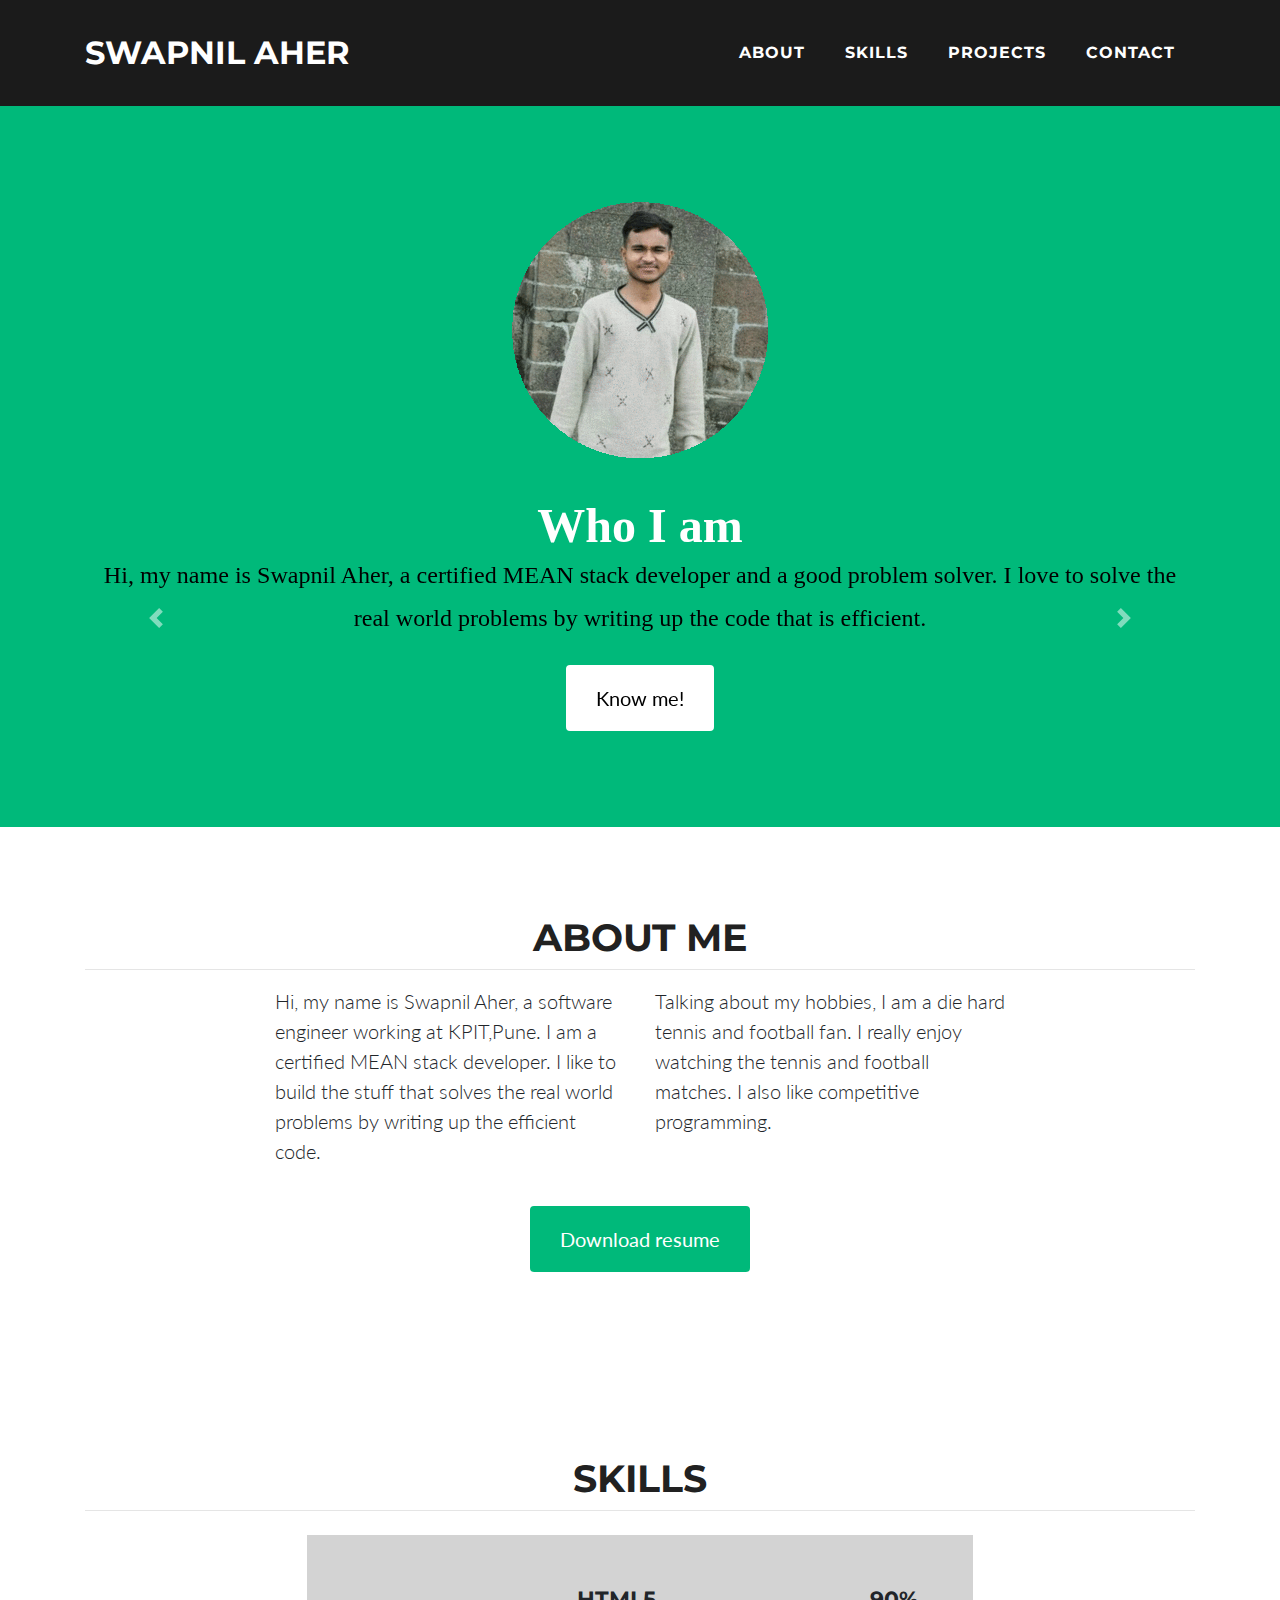
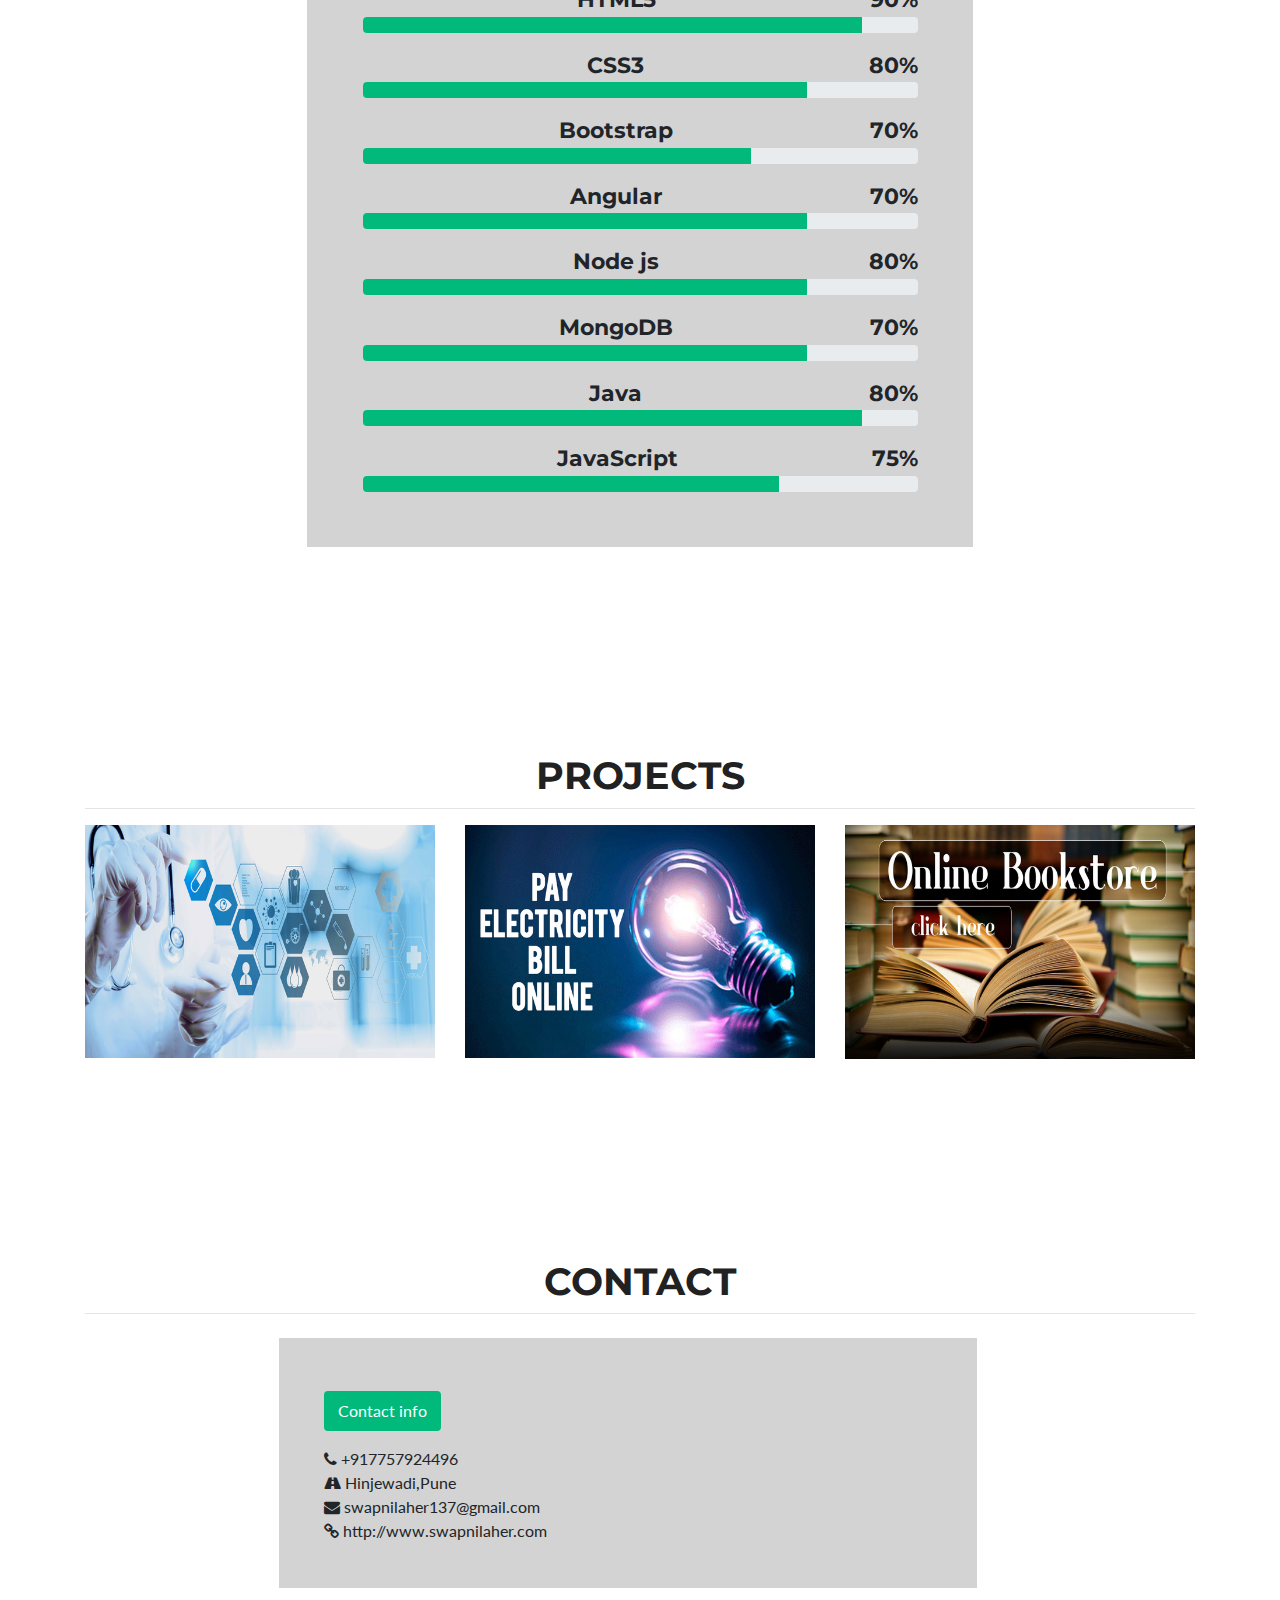
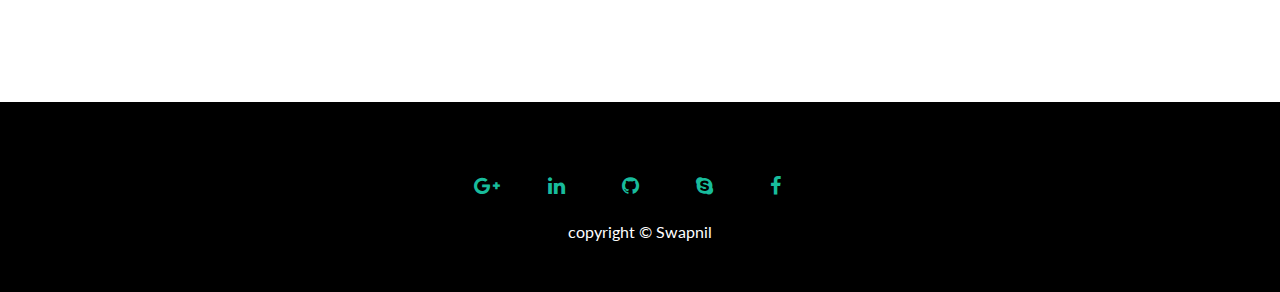
<file: index.html>
<!DOCTYPE html>
<html lang="en">
   <head>
      <meta charset="utf-8">
      <meta name="viewport" content="width=device-width, initial-scale=1">
      <title>Portfolio - Swapnil Aher</title>
      <!-- Bootstrap core CSS -->
      <link rel="stylesheet" href="https://maxcdn.bootstrapcdn.com/bootstrap/4.0.0/css/bootstrap.min.css">
      <!-- Custom fonts -->
      <link href="custom/font-awesome/css/font-awesome.min.css" rel="stylesheet" type="text/css">
      <link href="https://fonts.googleapis.com/css?family=Montserrat:400,700" rel="stylesheet" type="text/css">
      <link href="https://fonts.googleapis.com/css?family=Lato:400,700,400italic,700italic" rel="stylesheet" type="text/css">
      <!-- Plugin CSS -->
      <link href="custom/magnific-popup/magnific-popup.css" rel="stylesheet" type="text/css">
      <!-- Custom styles-->
      <link href="css/main.min.css" rel="stylesheet">
   </head>
   <body id="page-top">
      <!-- Navigation -->
      <nav class="navbar navbar-expand-lg bg-secondary fixed-top text-uppercase" id="mainNav">
         <div class="container">
            <a class="navbar-brand js-scroll-trigger" href="#page-top">Swapnil Aher</a>
            <button class="navbar-toggler navbar-toggler-right text-uppercase  text-white rounded" type="button" data-toggle="collapse" data-target="#navbarResponsive" aria-controls="navbarResponsive" aria-expanded="false" aria-label="Toggle navigation">
            Menu
            <i class="fa fa-bars"></i>
            </button>
            <div class="collapse navbar-collapse" id="navbarResponsive">
               <ul class="navbar-nav ml-auto">
                  <li class="nav-item mx-0 mx-lg-1">
                     <a class="nav-link py-3 px-0 px-lg-3 rounded js-scroll-trigger" href="#about">About</a>
                  </li>
                  <li class="nav-item mx-0 mx-lg-1">
                     <a class="nav-link py-3 px-0 px-lg-3 rounded js-scroll-trigger" href="#skills">Skills</a>
                  </li>
                  <li class="nav-item mx-0 mx-lg-1">
                     <a class="nav-link py-3 px-0 px-lg-3 rounded js-scroll-trigger" href="#project">Projects</a>
                  </li>
                  <li class="nav-item mx-0 mx-lg-1">
                     <a class="nav-link py-3 px-0 px-lg-3 rounded js-scroll-trigger" href="#contact">Contact</a>
                  </li>
               </ul>
            </div>
         </div>
      </nav>
      <!-- Header -->
      <header class="masthead bg-primary text-white text-center">
         <div class="container">
            <img class="img-fluid mb-5 d-block mx-auto" src="img/profile1.png" alt="">
            <!-- The slideshow -->
            <div id="demo" class="carousel slide" data-ride="carousel">
               <div class="carousel-inner">
                  <div class="carousel-item active">
                     <h1 class="head-text">Who I am</h1>
                     <p class="head-para">Hi, my name is Swapnil Aher, a certified MEAN stack developer and a good problem solver. I love to solve the real world problems by writing up the code that is efficient.</p>
                     <div class="text-center mt-4">
                        <a class="btn btn-xl btn-secondary " href="#about">
                        Know me!
                        </a>
                     </div>
                  </div>
                  <div class="carousel-item">
                     <h1 class="head-text">
                     What I do</h2>
                     <p class="head-para">I am a certified MEAN stack developer, I love to create the stuffs that solve the real world problems.</p>
                     <div class="text-center mt-4">
                        <a class="btn btn-xl btn-secondary" href="#skills">
                        My skills
                        </a>
                     </div>
                  </div>
                  <div class="carousel-item">
                     <h1 class="head-text">What I've done</h1>
                     <p class="head-para">Though there is pretty much to learn and explore for me in this domain, I already have a few works that I'd be happy to share with you.</p>
                     <div class="text-center mt-4">
                        <a class="btn btn-xl btn-secondary" href="#project">
                        Projects
                        </a>
                     </div>
                  </div>
               </div>
               <!-- Left and right controls -->
               <a class="carousel-control-prev" href="#demo" data-slide="prev">
               <span class="carousel-control-prev-icon"></span>
               </a>
               <a class="carousel-control-next" href="#demo" data-slide="next">
               <span class="carousel-control-next-icon"></span>
               </a>
            </div>
         </div>
      </header>
      <!-- About section-->
      <section class="about" id="about">
         <div class="container">
            <h1 class="text-center text-uppercase text-secondary mb-0">About me</h1>
            <hr>
            <div class="row">
               <div class="col-lg-4 ml-auto">
                  <p class="lead">Hi, my name is Swapnil Aher, a software engineer working at KPIT,Pune. I am a certified MEAN stack developer. I like to build the stuff that solves the real world problems by writing up the efficient code.</p>
               </div>
               <div class="col-lg-4 mr-auto">
                  <p class="lead">Talking about my hobbies, I am a die hard tennis and football fan. I really enjoy watching the tennis and football matches. I also like competitive programming.</p>
               </div>
            </div>
            <div class="text-center mt-4">
               <a class="btn btn-primary btn-xl" href="img/Swapnil_Aher_Resume.pdf">
               Download resume
               </a>
            </div>
         </div>
      </section>
      <!-- Skills Section -->
      <section id="skills" >
         <div class="container">
            <h1 class="text-center text-uppercase text-secondary mb-0">Skills</h1>
            <hr>
            <div class="skills-box  mt-4">
               <div class="row text-center">
                  <div class="col-lg-12 ml-auto">
                     <h2>HTML5<span style="float:right;">90%</span></h2>
                     <div class="progress">
                        <div class="progress-bar " role="progressbar" aria-valuenow="90" aria-valuemin="0" aria-valuemax="100" style="width:90%"></div>
                     </div>
                  </div>
               </div>
               <br>
               <div class="row text-center">
                  <div class="col-lg-12 ml-auto">
                     <h2>CSS3<span style="float:right;">80%</span></h2>
                     <div class="progress">
                        <div class="progress-bar" role="progressbar" aria-valuenow="80" aria-valuemin="0" aria-valuemax="100" style="width:80%"></div>
                     </div>
                  </div>
               </div>
               <br>
               
               
               <div class="row text-center">
                  <div class="col-lg-12 ml-auto">
                     <h2>Bootstrap<span style="float:right;">70%</span></h2>
                     <div class="progress">
                        <div class="progress-bar" role="progressbar" aria-valuenow="70" aria-valuemin="0" aria-valuemax="100" style="width:70%"></div>
                     </div>
                  </div>
               </div>
               <br>
               <div class="row text-center">
                  <div class="col-lg-12 ml-auto">
                     <h2>Angular<span style="float:right;">70%</span></h2>
                     <div class="progress">
                        <div class="progress-bar" role="progressbar" aria-valuenow="80" aria-valuemin="0" aria-valuemax="100" style="width:80%"></div>
                     </div>
                  </div>
               </div>
               <br>
               <div class="row text-center">
                  <div class="col-lg-12 ml-auto">
                     <h2>Node js<span style="float:right;">80%</span></h2>
                     <div class="progress">
                        <div class="progress-bar" role="progressbar" aria-valuenow="80" aria-valuemin="0" aria-valuemax="100" style="width:80%"></div>
                     </div>
                  </div>
               </div>
               <br>
               <div class="row text-center">
                  <div class="col-lg-12 ml-auto">
                     <h2>MongoDB<span style="float:right;">70%</span></h2>
                     <div class="progress">
                        <div class="progress-bar" role="progressbar" aria-valuenow="80" aria-valuemin="0" aria-valuemax="100" style="width:80%"></div>
                     </div>
                  </div>
               </div>
               <br>
               <div class="row text-center">
                  <div class="col-lg-12 ml-auto">
                     <h2>Java<span style="float:right;">80%</span></h2>
                     <div class="progress">
                        <div class="progress-bar" role="progressbar" aria-valuenow="90" aria-valuemin="0" aria-valuemax="100" style="width:90%"></div>
                     </div>
                  </div>
               </div>
               <br>
               <div class="row text-center">
                  <div class="col-lg-12 ml-auto">
                     <h2>JavaScript<span style="float:right;">75%</span></h2>
                     <div class="progress">
                        <div class="progress-bar" role="progressbar" aria-valuenow="75" aria-valuemin="0" aria-valuemax="100" style="width:75%"></div>
                     </div>
                  </div>
               </div>
            </div>
         </div>
      </section>
      <!-- Projects Section -->
      <section id="project">
         <div class="container">
            <h1 class="text-center text-uppercase text-secondary mb-0">Projects</h1>
            <hr>
            <div class="row">
               <div class="col-md-4 mb-3">
                  <div class="thumbnail">
                     <img src="img/hospital.png" alt="hospital" style="width:100%">
                     <div class="overlay">
                        <div class="text">Developed web application for Hospital Management system using e-Health card.It carries patient's health records.</div>
                     </div>
                  </div>
               </div>
               <div class="col-md-4 mb-3">
                  <div class="thumbnail">
                     <img src="img/bill.jpg" alt="electricity" style="width:100%">
                     <div class="overlay">
                        <div class="text">Created prepaid electricity billing meter.It replaces the conventional billing system and reduces energy theft. </div>
                     </div>
                  </div>
               </div>
               <div class="col-md-4 mb-3">
                  <div class="thumbnail">
                     <img src="img/bookstore.jpg" alt="books" style="width:100%">
                     <div class="overlay">
                        <div class="text">Developed wordpress based online bookstore application for students.Students could buy or sell their old books.</div>
                     </div>
                  </div>
               </div>
            </div>
         </div>
         </div>
         </div>
      </section>
      <!-- Contact Section -->
      <section id="contact-section" class="contact-section">
         <div class="container">
            <h1 class="text-center text-uppercase text-secondary mb-0">Contact</h1>
            <hr>
            <div class="col-lg-10 col-md-10 col-sm-12">
               <div class="contact-box  mt-4">
                  <button type="button" class="btn btn-primary mb-3 mt-2">Contact info</button>
                  <div class="c-info">
                     <span class="fa fa-phone"></span>
                     <span>+917757924496</span>
                  </div>
                  <div class="c-info">
                     <span class="fa fa-road"></span>
                     <span>Hinjewadi,Pune</span>
                  </div>
                  <div class="c-info">
                     <span class="fa fa-envelope"></span>
                     <span>swapnilaher137@gmail.com</span>
                  </div>
                  <div class="c-info">
                     <span class="fa fa-link"></span>
                     <span>http://www.swapnilaher.com</span>
                  </div>
               </div>
            </div>
         </div>
         </div>
         </div>
         </div> 
      </section>
      <!-- Footer -->
      <footer class="footer" id="contact">
         <div class="container">
            <div class="row ">
               <div class="col s12">
                  </a>
                  <div class="social-links">
                     <a  href="#0"><span class="fa fa-google-plus"></span></a>
                     <a href="https://www.linkedin.com/in/swapnil-aher-b74593110"><span class="fa fa-linkedin"></span></a>
                     <a  href="https://github.com/swapi17"><span class="fa fa-github"></span></a>
                     <a  href="#0"><span class="fa fa-skype"></span></a>
                     <a  href="#0"><span class="fa fa-facebook"></span></a>
                  </div>
               </div>
            </div>
            <div class="copyright text-center">copyright &copy Swapnil</div>
         </div>
      </footer>
      <!-- Scroll to Top Button (Only visible on small and extra-small screen sizes) -->
      <div class="scroll-to-top d-lg-none position-fixed ">
         <a class="js-scroll-trigger d-block text-center text-white rounded" href="#page-top">
         <i class="fa fa-chevron-up"></i>
         </a>
      </div>
      <!-- Bootstrap core JavaScript -->
      <script src="https://ajax.googleapis.com/ajax/libs/jquery/3.3.1/jquery.min.js"></script>
      <script src="https://cdnjs.cloudflare.com/ajax/libs/popper.js/1.12.9/umd/popper.min.js"></script>
      <script src="https://maxcdn.bootstrapcdn.com/bootstrap/4.0.0/js/bootstrap.min.js"></script>
      <!-- Plugin JavaScript -->
      <script src="custom/jquery-easing/jquery.easing.min.js"></script>
      <script src="custom/magnific-popup/jquery.magnific-popup.min.js"></script>
      <!-- Custom scripts  -->
      <script src="js/main.min.js"></script>
   </body>
</html>
</file>
<file: css/main.min.css>
#mainNav .navbar-brand,#mainNav .navbar-nav li.nav-item a.nav-link{color:#fff}.overlay,.text{position:absolute}body{font-family:Lato}#mainNav,h1,h2,h3,h4,h5,h6{font-family:Montserrat;font-weight:700}section{padding:6rem 0;display:block}section h1{font-size:1.8rem;line-height:1.2rem}section h2{font-size:1.2rem;line-height:.8rem}@media (min-width:768px){section h1{font-size:2.4rem;line-height:1.9rem}section h2{font-size:1.4rem;line-height:1.1rem}}.btn-xl{padding:1rem 1.75rem;font-size:1.25rem}.scroll-to-top{z-index:1042;right:1rem;bottom:1rem;display:none}.scroll-to-top a{width:3.5rem;height:3.5rem;background-color:rgba(33,37,41,.5);line-height:3.1rem}#mainNav{padding-top:1rem;padding-bottom:1rem}#mainNav .navbar-nav{margin-top:1rem;letter-spacing:.0625rem}#mainNav .navbar-nav li.nav-item a.nav-link:hover{color:#00B97A}#mainNav .navbar-nav li.nav-item a.nav-link:active,#mainNav .navbar-nav li.nav-item a.nav-link:focus{color:#fff}#mainNav .navbar-nav li.nav-item a.nav-link.active{color:#00B97A}#mainNav .navbar-toggler{font-size:80%;padding:.8rem;background-color:#00B97A}@media (min-width:768px){#mainNav{padding-top:1.5rem;padding-bottom:1.5rem;-webkit-transition:padding-top .3s,padding-bottom .3s;-moz-transition:padding-top .3s,padding-bottom .3s;transition:padding-top .3s,padding-bottom .3s}#mainNav .navbar-brand{font-size:2em;-webkit-transition:font-size .3s;-moz-transition:font-size .3s;transition:font-size .3s}#mainNav .navbar-nav{margin-top:0}#mainNav .navbar-nav>li.nav-item>a.nav-link.active,#mainNav .navbar-nav>li.nav-item>a.nav-link.active:active,#mainNav .navbar-nav>li.nav-item>a.nav-link.active:focus,#mainNav .navbar-nav>li.nav-item>a.nav-link.active:hover{color:#fff;background:#00B97A}#mainNav.navbar-shrink{padding-top:.5rem;padding-bottom:.5rem}#mainNav.navbar-shrink .navbar-brand{font-size:1.5em}}header.masthead{padding-top:calc(6rem + 72px);padding-bottom:6rem}header.masthead h1{font-size:2.2rem;line-height:1.8rem}header.masthead h2{font-size:1.5rem;font-family:Lato}.head-para,.head-text{font-family:Roboto;text-shadow:none;font-style:normal;text-decoration:none;text-align:center;letter-spacing:normal;word-spacing:normal;text-transform:none}.social-links{margin-left:12%}@media (min-width:768px){header.masthead{padding-top:calc(6rem + 106px);padding-bottom:6rem}header.masthead h1{font-size:3em;line-height:2.5rem}header.masthead h2{font-size:1.8em}.social-links{margin-left:35%}}.social-links a{display:inline-block;width:70px;height:70px;line-height:70px;color:#18BC9C;font-size:20px}.copyright,.footer,.social-links a:focus,a:active,a:hover{color:#fff}.footer{padding-top:3rem;padding-bottom:3rem;background-color:#000}a{color:#18BC9C}a:active,a:focus,a:hover{color:#128f76}.btn{border-width:2px}.bg-primary{background-color:#00B97A!important}.bg-secondary{background-color:#1B1B1B!important}.text-primary{color:#00B97A!important}.text-secondary{color:#212121!important}.btn-primary{background-color:#00B97A;border-color:#00B97A}.btn-primary:active,.btn-primary:focus,.btn-primary:hover{background-color:#CCC;border-color:#FFF;color:#000}.btn-secondary{background-color:#FFF;border-color:#FFF;color:#000}.btn-secondary:active,.btn-secondary:focus,.btn-secondary:hover{background-color:#CCC;border-color:#CCC;color:#000}@media (min-width:768px){.carousel-control-prev{margin-left:-40px;width:5%;height:auto;background:0 0}.carousel-control-next{margin-right:-40px;width:5%;height:auto;background:0 0}}.carousel-control-prev{margin-left:-40px;width:20%;height:auto;background:0 0}.carousel-control-next{margin-right:-40px;width:20%;height:auto;background:0 0}.overlay,.progress-bar{background-color:#00B97A}.overlay{top:0;bottom:0;left:0;right:0;height:100%;width:100%;opacity:0;transition:.5s ease}.thumbnail:hover .overlay{opacity:1}.text{color:#fff;font-size:20px;margin:5%}.contact-box,.skills-box{background-color:#d3d3d3;padding:5%}.head-text{color:#fff;font-size:437.5%;line-height:1.2;font-weight:700}.head-para{color:#000;font-size:150.5%;line-height:1.8;font-weight:400}.contact-box{margin:2%}@media (min-width:768px){.contact-box{background-color:#d3d3d3;padding:5%;margin-left:20%}}.skills-box{margin:2%}@media (min-width:768px){.skills-box{background-color:#d3d3d3;padding:5%;margin-left:20%;margin-right:20%}}
</file>
